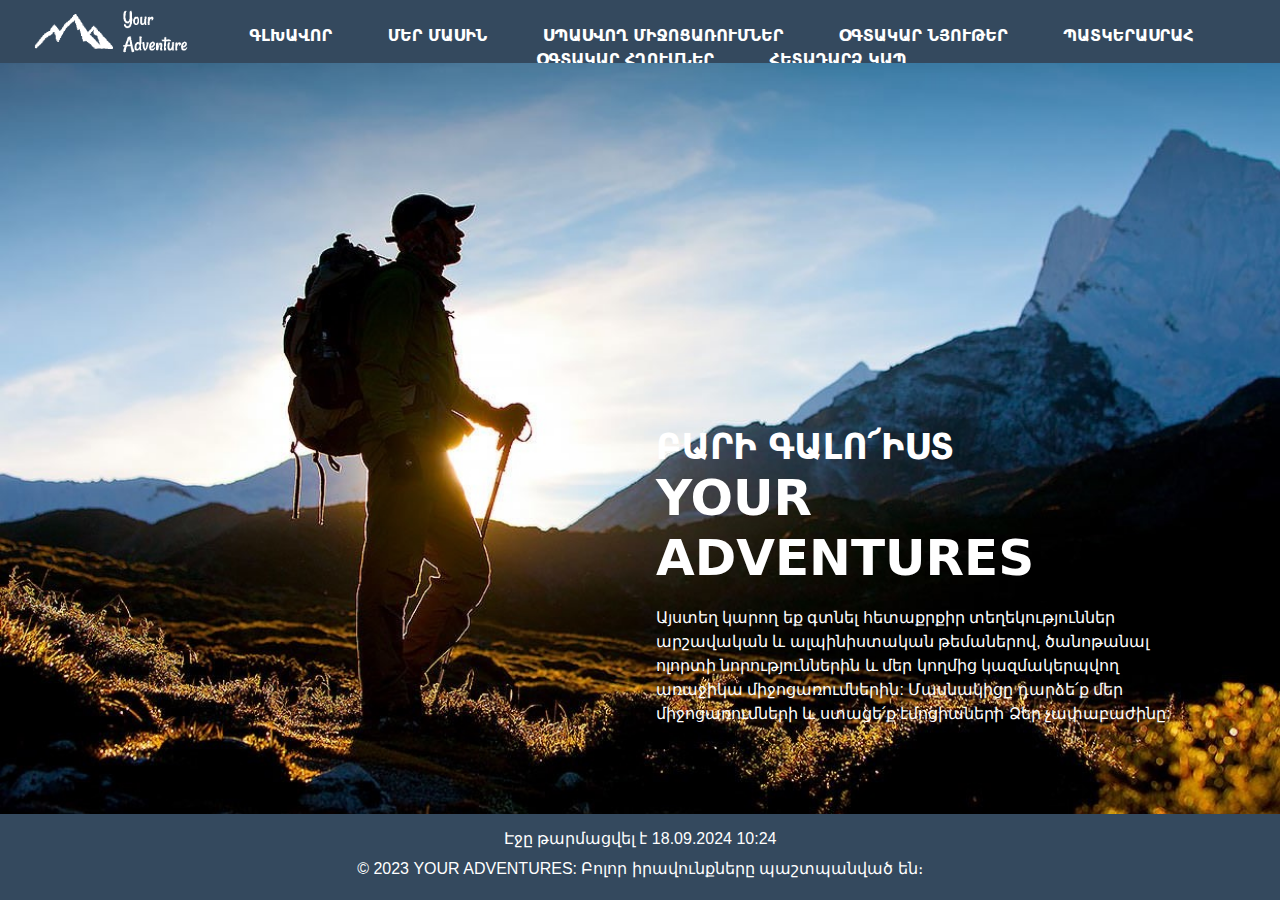
<file: index.html>
<!DOCTYPE html>
<html lang="en">

<head>
    <meta charset="UTF-8">
    <meta name="viewport" content="width=device-width, initial-scale=1.0">
    <link href="https://cdn.jsdelivr.net/npm/bootstrap@5.3.0-alpha1/dist/css/bootstrap.min.css" rel="stylesheet"
        integrity="sha384-KE6G9xcOFAYuUT3BAFxrgnFbJHtvJg4VaZAi+GQ4pLRNF1wt6K8w6Nz4nDPnUyIY" crossorigin="anonymous">
    <title>Your Adventures Begin Here</title>
    <link rel="stylesheet" href="style.css">
    <link href="https://cdn.jsdelivr.net/npm/bootstrap@5.3.0/dist/css/bootstrap.min.css" rel="stylesheet">
    <link href="https://cdn.jsdelivr.net/npm/bootstrap@5.3.0-alpha1/dist/css/bootstrap.min.css" rel="stylesheet">
</head>

<body>
    <div data-include-html="header.html"></div>
    <div class="index-header">
        <img class="main-image" src="./img/1.jpg" alt="Not Found">
        <div class="welcome-section-wrp">
            <h2 class="article">ԲԱՐԻ ԳԱԼՈ՜ԻՍՏ <br><span>YOUR ADVENTURES</span></h2>
            <p>
                Այստեղ կարող եք գտնել հետաքրքիր տեղեկություններ արշավական և
                ալպինիստական թեմաներով, ծանոթանալ ոլորտի նորություններին և մեր կողմից կազմակերպվող առաջիկա
                միջոցառումներին:
                Մասնակիցը դարձե՛ք մեր միջոցառումների և ստացե՛ք էմոցիաների Ձեր չափաբաժինը:
            </p>
        </div>
    </div>

    <footer>
        <p class="copyright">Էջը թարմացվել է 18.09.2024 10:24 <br />© 2023 YOUR ADVENTURES: Բոլոր իրավունքները
            պաշտպանված են։</p>
    </footer>
    <script src="include.js"></script>
</body>

</html>
</file>
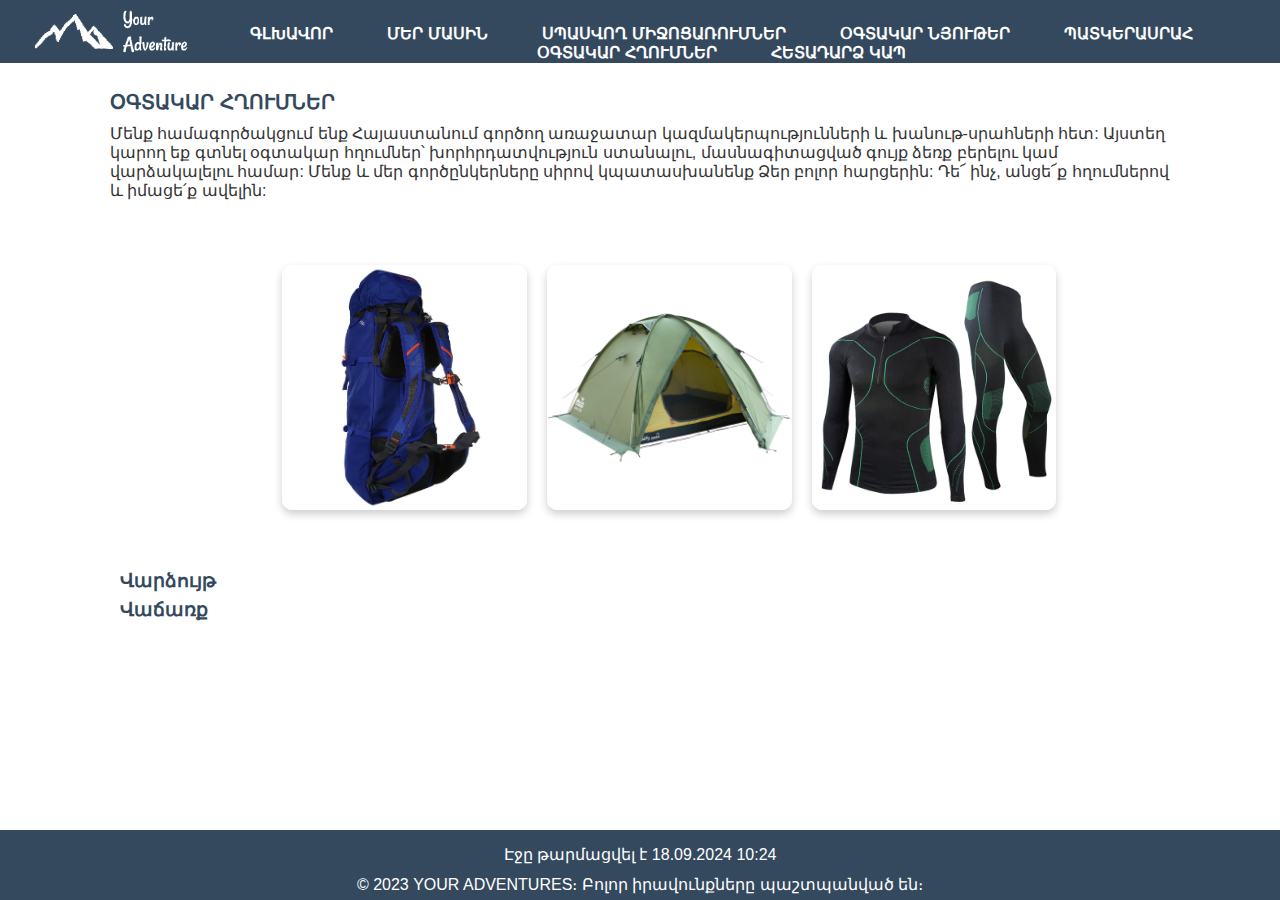
<file: articles.html>
<!DOCTYPE html>
<html lang="en">

<head>
    <meta charset="UTF-8">
    <meta name="viewport" content="width=device-width, initial-scale=1.0">
    <title>Your Adventures Begin Here</title>
    <link rel="stylesheet" href="style.css">
</head>

<body>
    <div data-include-html="header.html"></div>

    <section id="articles">
        <div class="article">ՕԳՏԱԿԱՐ ՀՂՈՒՄՆԵՐ</div>
        <div>
            <p>Մենք համագործակցում ենք Հայաստանում գործող առաջատար կազմակերպությունների և խանութ-սրահների հետ: Այստեղ
                կարող եք գտնել օգտակար հղումներ՝ խորհրդատվություն ստանալու, մասնագիտացված գույք ձեռք բերելու կամ
                վարձակալելու համար: Մենք և մեր գործընկերները սիրով կպատասխանենք Ձեր բոլոր հարցերին: Դե՜ ինչ, անցե՜ք հղումներով
                և իմացե՛ք ավելին:</p>

        </div>

        <div class="welcome-image-wrapper">
            <img class="welcome-img" src="./img/5.png" alt="Not Found">
            <img class="welcome-img" src="./img/4.jpg" alt="Not Found">
            <img class="welcome-img" src="./img/6.jpg" alt="Not Found">
        </div>
        </div>
        <div class="text-wrp">
            <h3 class="first"> <a href="https://camp.am/product-category/vardzuyt/"> Վարձույթ</a></h3>
            <h3> <a href="https://camp.am/product-category/turistakan-paraganer/"> Վաճառք</a> </h3>
        </div>
    </section>

    <footer>
        <p class="copyright">Էջը թարմացվել է 18.09.2024 10:24 <br />© 2023 YOUR ADVENTURES։ Բոլոր իրավունքները
            պաշտպանված են։</p>
    </footer>
    <script src="include.js"></script>
</body>

</html>
</file>
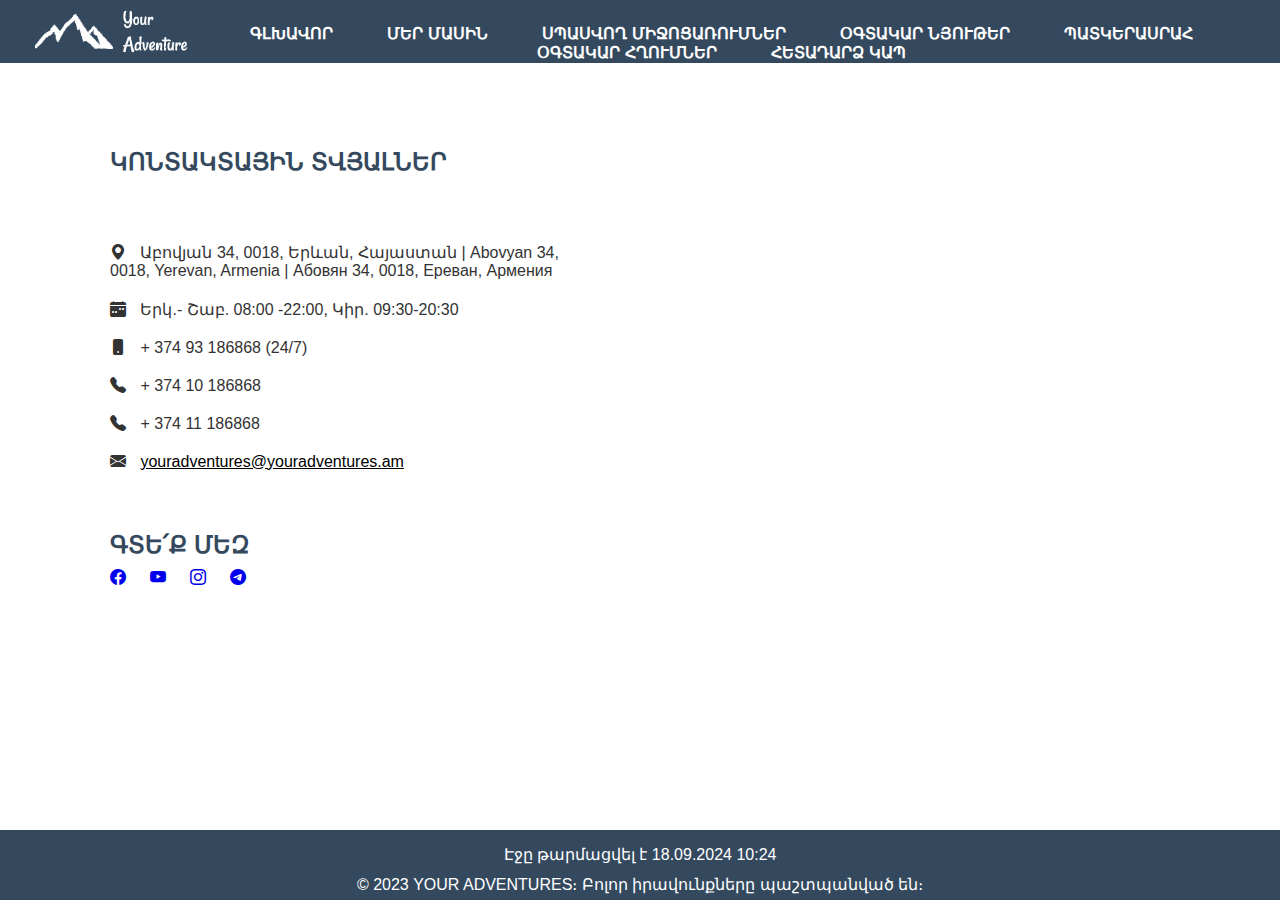
<file: contact.html>
<!DOCTYPE html>
<html lang="en">

<head>
    <meta charset="UTF-8">
    <meta name="viewport" content="width=device-width, initial-scale=1.0">
    <title>Your Adventures Begin Here</title>
    <link rel="stylesheet" href="style.css">
    <link rel="stylesheet" href="https://cdn.jsdelivr.net/npm/bootstrap-icons@1.5.0/font/bootstrap-icons.css">
</head>

<body>
    <div data-include-html="header.html"></div>

    <section id="contact">
        <div class="contact_wrapper">
            <div class="element-info-box2 footer-box ">
                <h2 class="title">ԿՈՆՏԱԿՏԱՅԻՆ ՏՎՅԱԼՆԵՐ</h2>
                <div class="info-wrp">
                    <p class="desc contact-info-footer ">
                        <i class="bi bi-geo-alt-fill"></i>
                        Աբովյան 34, 0018, Երևան, Հայաստան | Abovyan 34, 0018, Yerevan, Armenia | Абовян 34, 0018,
                        Ереван, Армения
                    </p>
                    <p class="desc contact-info-footer ">
                        <i class="bi bi-calendar-week-fill"></i>
                        Երկ.- Շաբ. 08:00 -22:00, Կիր. 09:30-20:30
                    </p>
                    <p class="desc contact-info-footer ">
                        <i class="bi bi-phone-fill"></i>
                        + 374 93 186868 (24/7)
                    </p>
                    <p class="desc contact-info-footer ">
                        <i class="bi bi-telephone-fill"></i>
                        + 374 10 186868
                    </p>
                    <p class="desc contact-info-footer ">
                        <i class="bi bi-telephone-fill"></i>
                        + 374 11 186868
                    </p>
                    <p class="desc contact-info-footer ">
                        <i class="bi bi-envelope-fill"></i>
                        <a href="mailto:youradventures@youradventures.am" class="__cf_email__">
                            <span>youradventures@youradventures.am</span>
                        </a>
                    <h2 class="title-two">ԳՏԵ՛Ք ՄԵԶ</h2>
                    <div class="social-icons style" style="display: flex; gap: 10px;">
                        <a href="https://www.facebook.com/your-facebook-page" target="_blank">
                            <i class="bi bi-facebook"></i>
                        </a>
                        <a href="https://www.youtube.com/" target="_blank">
                            <i class="bi bi-youtube"></i>
                        </a>
                        <a href="https://www.instagram.com/your-instagram-page" target="_blank">
                            <i class="bi bi-instagram"></i>
                        </a>
                        <a href="https://t.me/your-telegram-channel" target="_blank">
                            <i class="bi bi-telegram"></i>
                        </a>
                    </div>
                </div>
            </div>
            <div class="map-div">
                <iframe
                    src="https://www.google.com/maps/embed?pb=!1m17!1m12!1m3!1d762.0177415244441!2d44.52053826967161!3d40.185234098217336!2m3!1f0!2f0!3f0!3m2!1i1024!2i768!4f13.1!3m2!1m1!2s!5e0!3m2!1shy!2sam!4v1727266082074!5m2!1shy!2sam"
                    width="600" height="450" style="border:0;" allowfullscreen="" loading="lazy"
                    referrerpolicy="no-referrer-when-downgrade">
                </iframe>
            </div>
        </div>
    </section>

    <footer>
        <p class="copyright">Էջը թարմացվել է 18.09.2024 10:24 <br />© 2023 YOUR ADVENTURES։ Բոլոր իրավունքները
            պաշտպանված են։</p>
    </footer>
    <script src="include.js"></script>
</body>

</html>
</file>
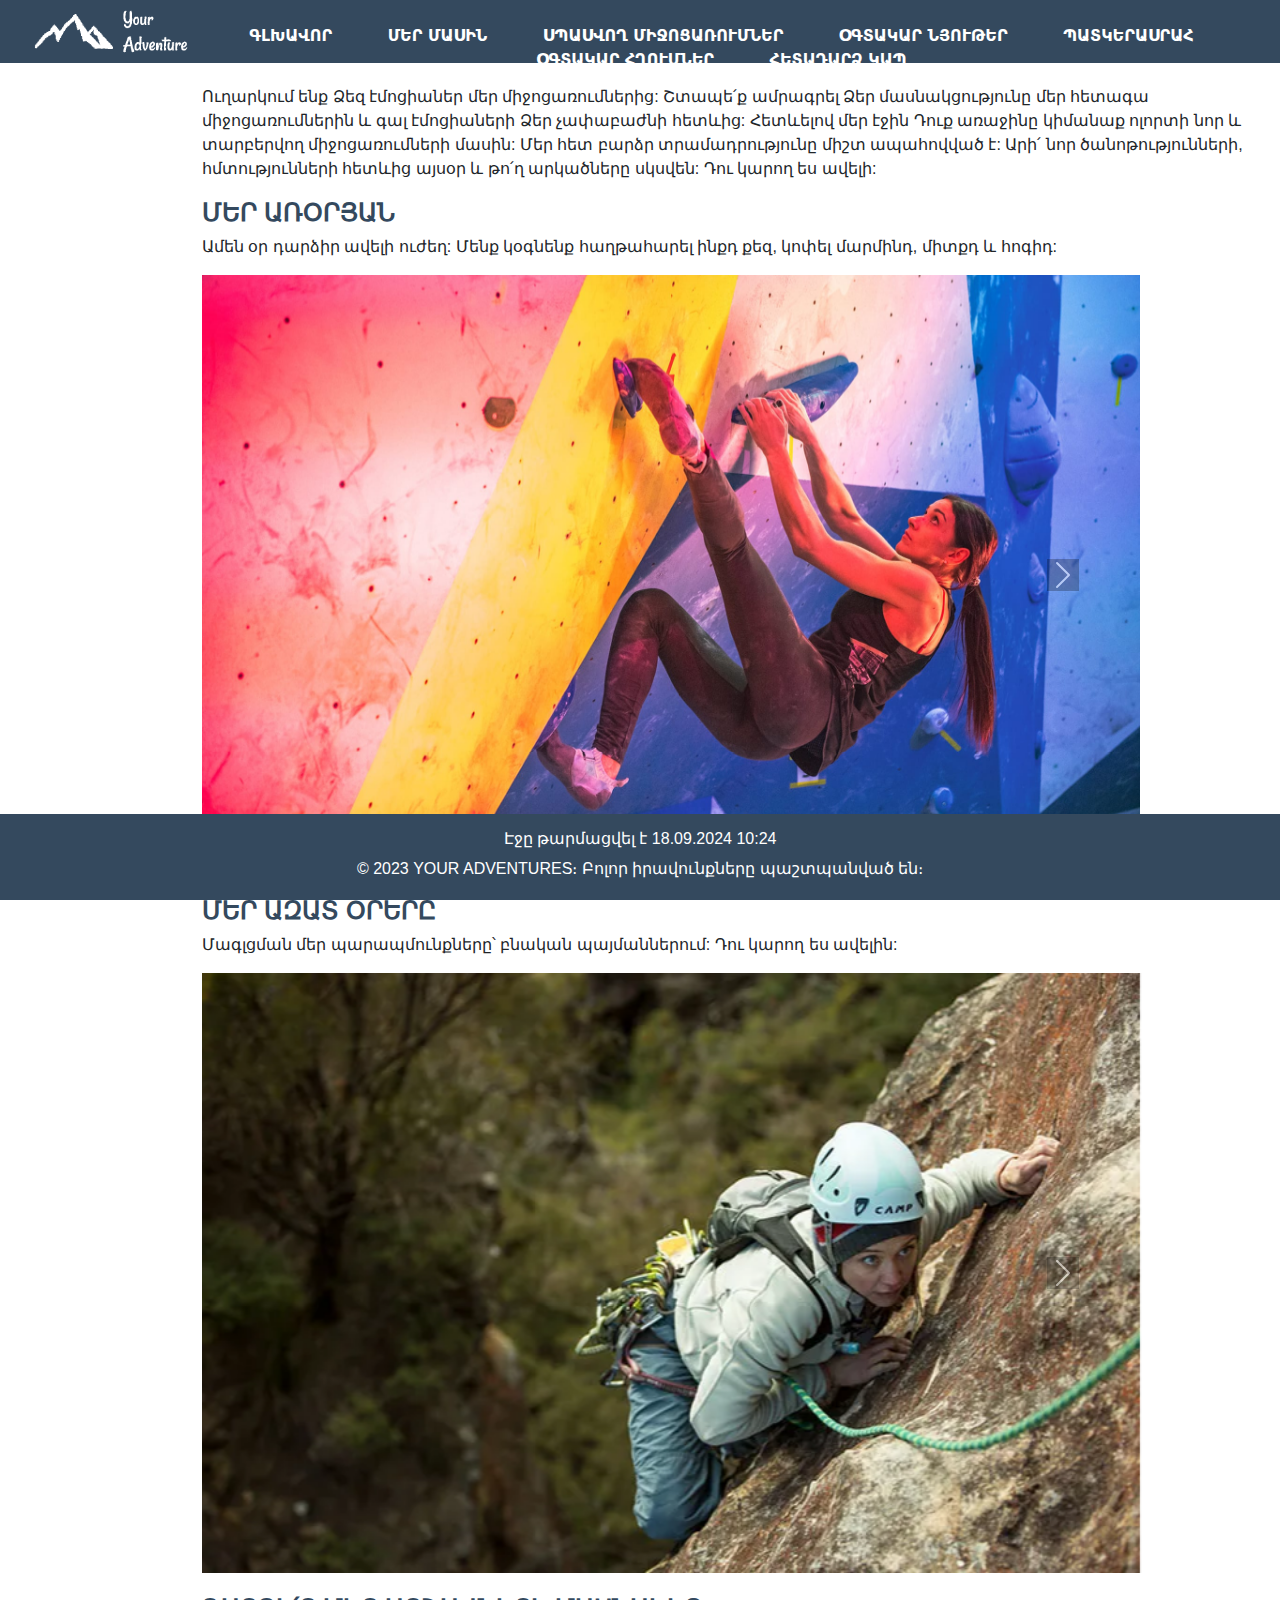
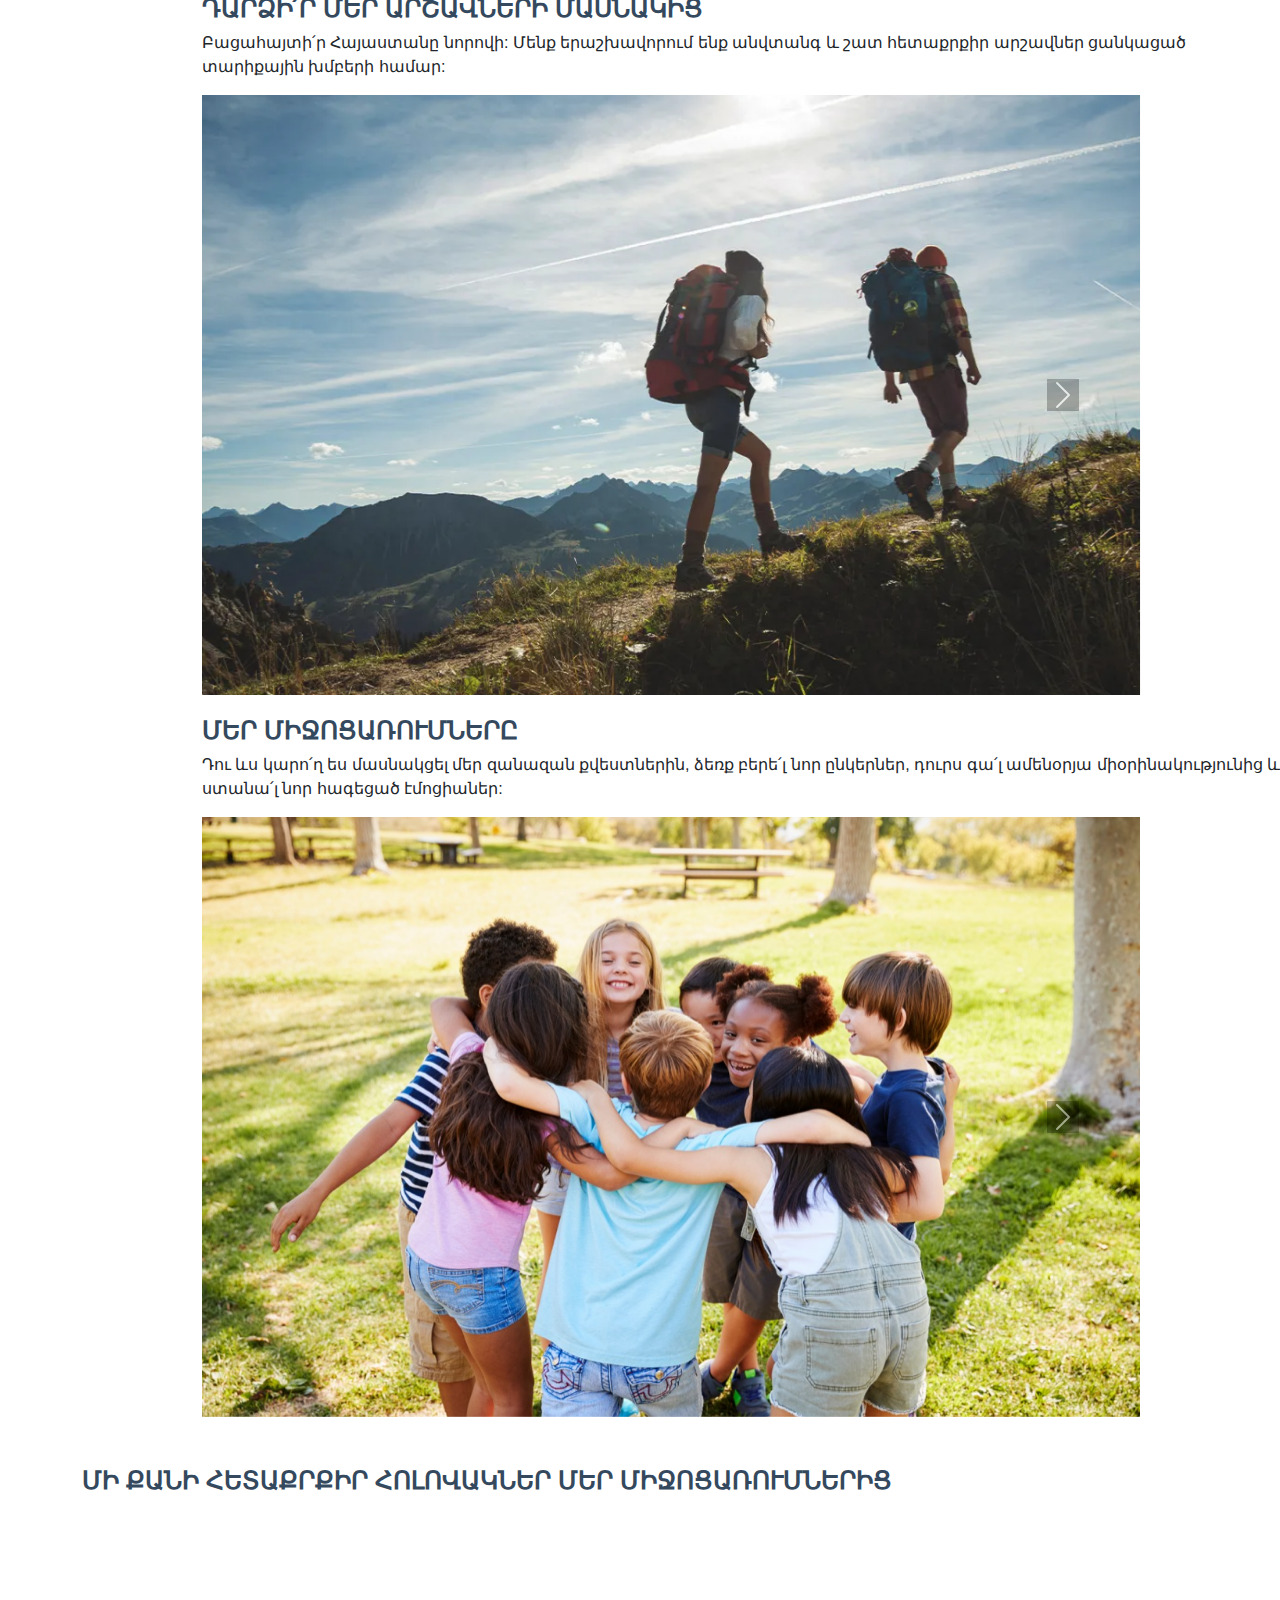
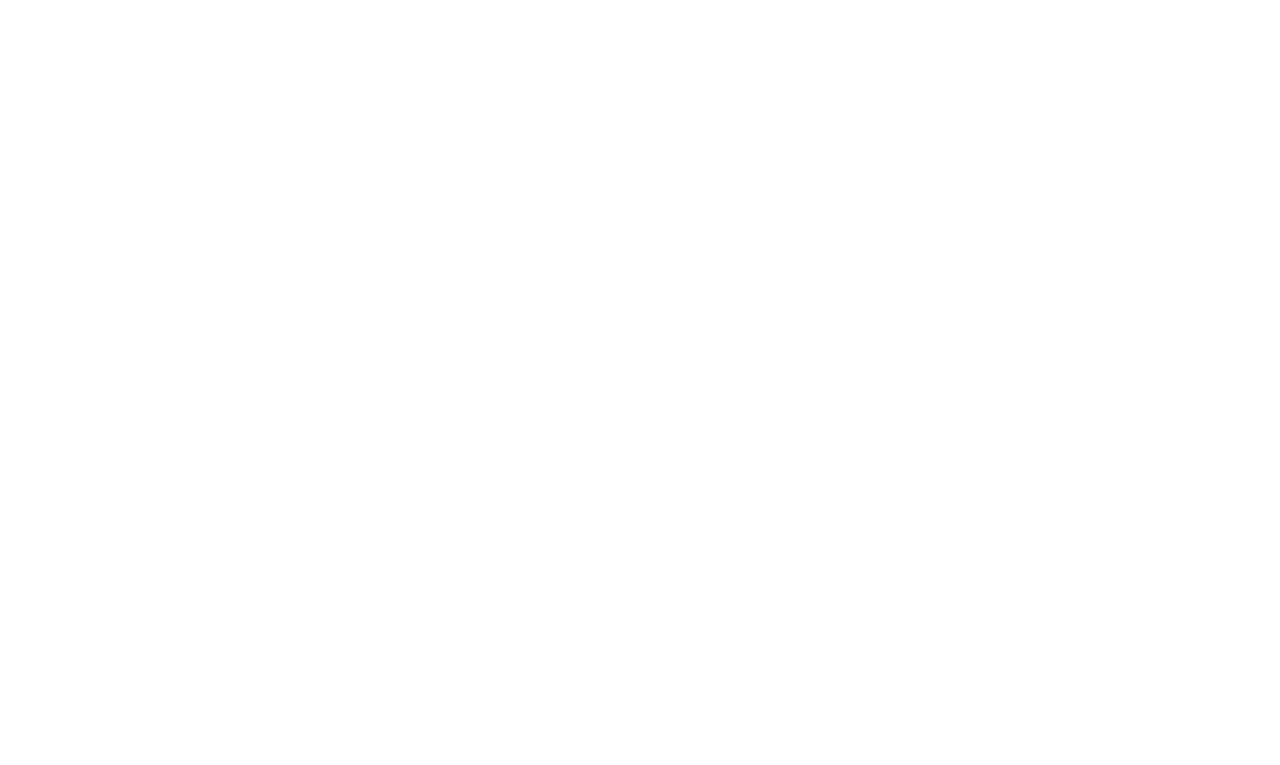
<file: gallery.html>
<!DOCTYPE html>
<html lang="en">

<head>
    <meta charset="UTF-8">
    <meta name="viewport" content="width=device-width, initial-scale=1.0">
    <title>Your Adventures Begin Here</title>
    <link rel="stylesheet" href="style.css">
    <link rel="stylesheet" href="https://cdn.jsdelivr.net/npm/bootstrap-icons@1.5.0/font/bootstrap-icons.css">
    <link href="https://cdn.jsdelivr.net/npm/bootstrap@5.3.0-alpha1/dist/css/bootstrap.min.css" rel="stylesheet">
</head>

<body>
    <div data-include-html="header.html"></div>
    <div class="gallery-wrapper">
        <p> Ուղարկում ենք Ձեզ էմոցիաներ մեր միջոցառումներից: Շտապե՛ք ամրագրել Ձեր մասնակցությունը մեր հետագա
            միջոցառումներին և գալ էմոցիաների Ձեր չափաբաժնի հետևից: Հետևելով մեր էջին Դուք առաջինը կիմանաք ոլորտի նոր և
            տարբերվող միջոցառումների մասին: Մեր հետ բարձր տրամադրությունը միշտ ապահովված է: Արի՛ նոր ծանոթությունների,
            հմտությունների հետևից այսօր և թո՛ղ արկածները սկսվեն: Դու կարող ես ավելի: </p>
        <h3> ՄԵՐ ԱՌՕՐՅԱՆ</h3>
        <p>Ամեն օր դարձիր ավելի ուժեղ: Մենք կօգնենք հաղթահարել ինքդ քեզ, կոփել մարմինդ, միտքդ և հոգիդ:</p>
        <div id="galleryCarousel1" class="carousel slide" data-bs-ride="carousel">
            <div class="carousel-inner">
                <div class="carousel-item active">
                    <img src="./img/gallery11.jpg" class="d-block" alt="Not Found">
                </div>
                <div class="carousel-item">
                    <img src="./img/gallery10.jpg" class="d-block" alt="Not Found">
                </div>
                <div class="carousel-item">
                    <img src="./img/gallery9.jpg" class="d-block" alt="Not Found">
                </div>
                <div class="carousel-item">
                    <img src="./img/gallery12.jpg" class="d-block" alt="Not Found">
                </div>
            </div>
            <button class="carousel-control-prev" type="button" data-bs-target="#galleryCarousel1" data-bs-slide="prev">
                <span class="carousel-control-prev-icon" aria-hidden="true"></span>
                <span class="visually-hidden">Previous</span>
            </button>
            <button class="carousel-control-next" type="button" data-bs-target="#galleryCarousel1" data-bs-slide="next">
                <span class="carousel-control-next-icon" aria-hidden="true"></span>
                <span class="visually-hidden">Next</span>
            </button>
        </div>
    </div>

    <div class="gallery-imgs">
        <h3>ՄԵՐ ԱԶԱՏ ՕՐԵՐԸ </h3>
        <p>Մագլցման մեր պարապմունքները՝ բնական պայմաններում: Դու կարող ես ավելին:</p>
        <div id="galleryCarousel2" class="carousel slide" data-bs-ride="carousel">
            <div class="carousel-inner">
                <div class="carousel-item active">
                    <img src="./img/gallery18.jpg" class="d-block" alt="Not Found">
                </div>
                <div class="carousel-item">
                    <img src="./img/gallery14.jpg" class="d-block" alt="Not Found">
                </div>
                <div class="carousel-item">
                    <img src="./img/gallery17.jpg" class="d-block" alt="Not Found">
                </div>
                <div class="carousel-item">
                    <img src="./img/gallery21.jpg" class="d-block" alt="Not Found">
                </div>
                <div class="carousel-item">
                    <img src="./img/gallery25.jpg" class="d-block" alt="Not Found">
                </div>
            </div>
            <button class="carousel-control-prev" type="button" data-bs-target="#galleryCarousel2" data-bs-slide="prev">
                <span class="carousel-control-prev-icon" aria-hidden="true"></span>
                <span class="visually-hidden">Previous</span>
            </button>
            <button class="carousel-control-next" type="button" data-bs-target="#galleryCarousel2" data-bs-slide="next">
                <span class="carousel-control-next-icon" aria-hidden="true"></span>
                <span class="visually-hidden">Next</span>
            </button>
        </div>
    </div>

    <div class="gallery-imgs">
        <h3>ԴԱՐՁԻ՛Ր ՄԵՐ ԱՐՇԱՎՆԵՐԻ ՄԱՍՆԱԿԻՑ</h3>
        <p>Բացահայտի՛ր Հայաստանը նորովի: Մենք երաշխավորում ենք անվտանգ և շատ հետաքրքիր արշավներ ցանկացած
            տարիքային խմբերի համար:</p>
        <div id="galleryCarousel3" class="carousel slide" data-bs-ride="carousel">
            <div class="carousel-inner">
                <div class="carousel-item active">
                    <img src="./img/gallery26.jpg" class="d-block" alt="Not Found">
                </div>
                <div class="carousel-item">
                    <img src="./img/gallery28.jpg" class="d-block" alt="Not Found">
                </div>
                <div class="carousel-item">
                    <img src="./img/gallery29.jpg" class="d-block" alt="Not Found">
                </div>
                <div class="carousel-item">
                    <img src="./img/gallery32.jpg" class="d-block" alt="Not Found">
                </div>
            </div>
            <button class="carousel-control-prev" type="button" data-bs-target="#galleryCarousel3" data-bs-slide="prev">
                <span class="carousel-control-prev-icon" aria-hidden="true"></span>
                <span class="visually-hidden">Previous</span>
            </button>
            <button class="carousel-control-next" type="button" data-bs-target="#galleryCarousel3" data-bs-slide="next">
                <span class="carousel-control-next-icon" aria-hidden="true"></span>
                <span class="visually-hidden">Next</span>
            </button>
        </div>
    </div>
    <div class="gallery-imgs">
        <h3>ՄԵՐ ՄԻՋՈՑԱՌՈՒՄՆԵՐԸ</h3>
        <p>Դու ևս կարո՛ղ ես մասնակցել մեր զանազան քվեստներին, ձեռք բերե՛լ նոր ընկերներ, դուրս գա՛լ ամենօրյա
            միօրինակությունից և ստանա՛լ նոր հագեցած էմոցիաներ: </p>
        <div id="galleryCarousel4" class="carousel slide" data-bs-ride="carousel">
            <div class="carousel-inner">
                <div class="carousel-item active">
                    <img src="./img/gallery41.jpg" class="d-block" alt="Not Found">
                </div>
                <div class="carousel-item">
                    <img src="./img/gallery37.jpg" class="d-block" alt="Not Found">
                </div>
                <div class="carousel-item">
                    <img src="./img/gallery39.jpg" class="d-block" alt="Not Found">
                </div>
            </div>
            <button class="carousel-control-prev" type="button" data-bs-target="#galleryCarousel4" data-bs-slide="prev">
                <span class="carousel-control-prev-icon" aria-hidden="true"></span>
                <span class="visually-hidden">Previous</span>
            </button>
            <button class="carousel-control-next" type="button" data-bs-target="#galleryCarousel4" data-bs-slide="next">
                <span class="carousel-control-next-icon" aria-hidden="true"></span>
                <span class="visually-hidden">Next</span>
            </button>
        </div>
    </div>
    <div class="container mt-5 custom-containers">
        <h3 class="video">ՄԻ ՔԱՆԻ ՀԵՏԱՔՐՔԻՐ ՀՈԼՈՎԱԿՆԵՐ ՄԵՐ ՄԻՋՈՑԱՌՈՒՄՆԵՐԻՑ</h3>
        <div class="row">
            <div class="col-12 col-md-3 mb-4">
                <div class="ratio ratio-16x9">
                    <iframe src="https://www.youtube.com/embed/plv8TkpD9u4" allowfullscreen></iframe>
                </div>
            </div>
            <div class="col-12 col-md-3 mb-4">
                <div class="ratio ratio-16x9">
                    <iframe src="https://www.youtube.com/embed/DY_CFvvz5SI" allowfullscreen></iframe>
                </div>
            </div>
            <div class="col-12 col-md-3 mb-4">
                <div class="ratio ratio-16x9">
                    <iframe src="https://www.youtube.com/embed/Ktqc_7QnUBQ" allowfullscreen></iframe>
                </div>
            </div>
            <div class="col-12 col-md-3 mb-4">
                <div class="ratio ratio-16x9">
                    <iframe src="https://www.youtube.com/embed/5o3CrVUS6-8" allowfullscreen></iframe>
                </div>
            </div>
        </div>

        <div class="row">
            <div class="col-12 col-md-3 mb-4">
                <div class="ratio ratio-16x9">
                    <iframe src="https://www.youtube.com/embed/GVgYtCUFfm8" allowfullscreen></iframe>
                </div>
            </div>
            <div class="col-12 col-md-3 mb-4">
                <div class="ratio ratio-16x9">
                    <iframe src="https://www.youtube.com/embed/abGPeeP6MAs" allowfullscreen></iframe>
                </div>
            </div>
            <div class="col-12 col-md-3 mb-4">
                <div class="ratio ratio-16x9">
                    <iframe src="https://www.youtube.com/embed/ZSh-02Ug0fc" allowfullscreen></iframe>
                </div>
            </div>
            <div class="col-12 col-md-3 mb-4">
                <div class="ratio ratio-16x9">
                    <iframe src="https://www.youtube.com/embed/MMA_v7h0rVU" allowfullscreen></iframe>
                </div>
            </div>
        </div>

        <div class="row">
            <div class="col-12 col-md-3 mb-4">
                <div class="ratio ratio-16x9">
                    <iframe src="https://www.youtube.com/embed/Xm3mtC1QQt0" allowfullscreen></iframe>
                </div>
            </div>
            <div class="col-12 col-md-3 mb-4">
                <div class="ratio ratio-16x9">
                    <iframe src="https://www.youtube.com/embed/roKs5L8k67w" allowfullscreen></iframe>
                </div>
            </div>
            <div class="col-12 col-md-3 mb-4">
                <div class="ratio ratio-16x9">
                    <iframe src="https://www.youtube.com/embed/1i6DONSjCC4" allowfullscreen></iframe>
                </div>
            </div>
            <div class="col-12 col-md-3 mb-4">
                <div class="ratio ratio-16x9">
                    <iframe src="https://www.youtube.com/embed/nXKb8ORbGNQ" allowfullscreen></iframe>
                </div>
            </div>
        </div>

        <div class="row">
            <div class="col-12 col-md-3 mb-4">
                <div class="ratio ratio-16x9">
                    <iframe src="https://www.youtube.com/embed/17FeGHD-cY8" allowfullscreen></iframe>
                </div>
            </div>
            <div class="col-12 col-md-3 mb-4">
                <div class="ratio ratio-16x9">
                    <iframe src="https://www.youtube.com/embed/Bc701DonyYc" allowfullscreen></iframe>
                </div>
            </div>
            <div class="col-12 col-md-3 mb-4">
                <div class="ratio ratio-16x9">
                    <iframe src="https://www.youtube.com/embed/xpSm9bt9Uqc" allowfullscreen></iframe>
                </div>
            </div>
        </div>
    </div>
    <script src="https://cdn.jsdelivr.net/npm/bootstrap@5.3.0-alpha1/dist/js/bootstrap.bundle.min.js"></script>
    <script src="https://code.jquery.com/jquery-3.6.0.slim.min.js"></script>
    <script src="https://cdn.jsdelivr.net/npm/@popperjs/core@2.11.6/dist/umd/popper.min.js"></script>
    <script src="https://stackpath.bootstrapcdn.com/bootstrap/5.3.0/js/bootstrap.min.js"></script>

    <script src="https://cdn.jsdelivr.net/npm/bootstrap@5.3.0-alpha1/dist/js/bootstrap.bundle.min.js"></script>
    <script src="include.js"></script>

    <footer>
        <p class="copyright">Էջը թարմացվել է 18.09.2024 10:24 <br />© 2023 YOUR ADVENTURES։ Բոլոր իրավունքները
            պաշտպանված են։</p>
    </footer>

</body>

</html>
</file>
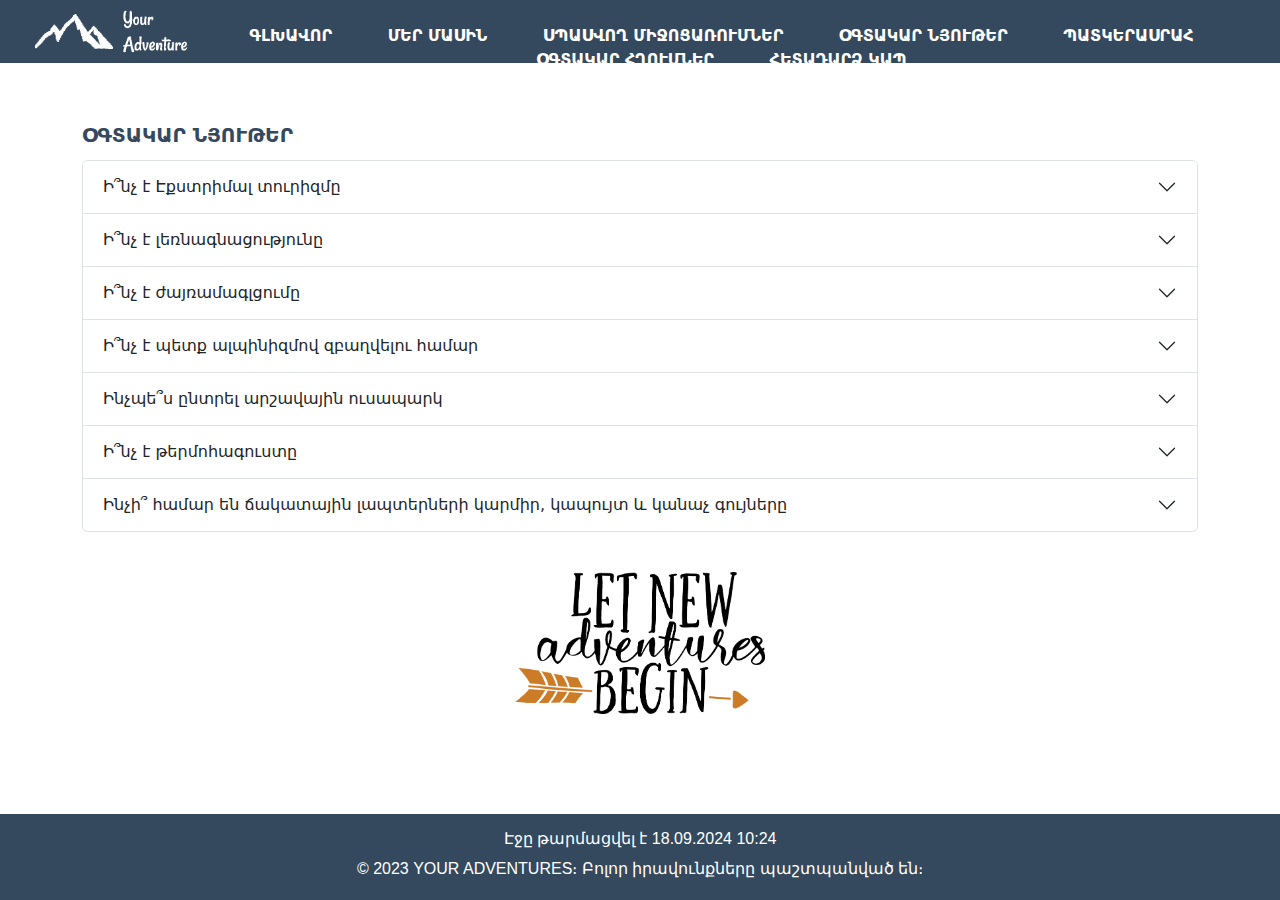
<file: materials.html>
<!DOCTYPE html>
<html lang="en">

<head>
    <meta charset="UTF-8">
    <meta name="viewport" content="width=device-width, initial-scale=1.0">
    <title>Your Adventures Begin Here</title>
    <link rel="stylesheet" href="style.css">
    <link rel="stylesheet" href="https://cdn.jsdelivr.net/npm/bootstrap-icons@1.5.0/font/bootstrap-icons.css">
    <link href="https://cdn.jsdelivr.net/npm/bootstrap@5.3.0-alpha1/dist/css/bootstrap.min.css" rel="stylesheet">
    <link href="https://fonts.googleapis.com/css2?family=Noto+Sans+Armenian:wght@400;700&display=swap" rel="stylesheet">
    <link href="https://stackpath.bootstrapcdn.com/bootstrap/5.3.0/css/bootstrap.min.css" rel="stylesheet">
    <link href="https://cdn.jsdelivr.net/npm/bootstrap@5.3.0-alpha1/dist/css/bootstrap.min.css" rel="stylesheet">

</head>

<body>
    <div data-include-html="header.html"></div>
    <div class="container mt-5 custom-container">
        <div class="article">ՕԳՏԱԿԱՐ ՆՅՈՒԹԵՐ</div>
        <div class="accordion" id="accordionExample">
            <div class="accordion-item">
                <h2 class="accordion-header" id="headingOne">
                    <button class="accordion-button collapsed" type="button" data-bs-toggle="collapse"
                        data-bs-target="#collapseOne" aria-expanded="false" aria-controls="collapseOne">
                        Ի՞նչ է Էքստրիմալ տուրիզմը
                    </button>
                </h2>
                <div id="collapseOne" class="accordion-collapse collapse" aria-labelledby="headingOne"
                    data-bs-parent="#accordionExample">
                    <div class="accordion-body">
                        Վերջին ժամանակներում ակտիվ զարգանում է արկածային տուրիզմը։ Սա տուրիզմի մի տեսակ է, որը միավորում
                        է ճանապարհորդության այն տեսակները, որոնք կապված են ակտիվ հանգստի հետ, որոնց նպատակն է ստանալ
                        նոր տպավորություններ և բարելավել ֆիզիկականը։ Արկածային տուրիզմի առանձին տեսակ է էքստրեմալ
                        տուրիզմը, որը գնալով դառնում է ավելի ու ավելի հայտնի ամբողջ աշխարհում։ Ավելի շատ մարդիկ են
                        ձգտում տեսնել ստորջրյա աշխարհի գեղեցկությունը, դահուկերով իջնել լեռան գագաթից և նույնիսկ ցատկել
                        պարաշյուտով։ Օրինակ Եվրոպայում տուրիզմի այս տեսակը շատ արագ զարգանում էր 1980-ականների վերջին և
                        1990-ականների սկզբին, Ռուսաստանում՝1990-ականների կեսերին, իսկ մեզ մոտ այն դեռ նոր է սկսում
                        զարգանալ։ Չնայած տարեց տարի տուրիզմի այս տեսակը դառնում է ավելի հայտնի, զբոսաշրջիկները
                        հիմնականում նախընտրում են այնպիսի տուրիզմի տեսակներ ինչպիսիք են, էքսկուրսային, ճանաչողական,
                        ծովափնյա և այլն։ Իսկ դրա պատճառն այն է, որ շատերը դեռ չգիտեն, թե ինչ է իր մեջ նեռարում էքստրեմալ
                        տուրիզմը, որտեղ կարելի է մեկնել և ինչքան դա կարժենա։ Այժմ Հայաստանում տուրիզմի այս տեսակը շատ
                        զարգացած չէ, բայց կան բոլոր նախադրյալները այստեղ այն զարգացնելու համար։ Վերջերս ամերիկյան
                        National Geographic կազմակերպությունը կատարել է վիճակագրություն տուրիզմի վերաբերյալ և պարզ է
                        դարձել, որ էքստրեմալ տուրիզմի լավ պայմաններ ունեցող երկրների մեջ Հայաստանը զբաղեցնում է 3-րդ
                        տեղը։ Հայաստանում մասնավորապես կարելի է զարգացնել ալպինիզմը։
                        Էքստրեմալ տուրիզմն էլ իր հերթին բաժանվում է որոշ տեսակների.<br>
                        • էքստրեմալ տուրիզմի ջրային տեսակներ<br>
                        • էքստրեմալ տուրիզմի ցամաքային տեսակներ<br>
                        • էքստրեմալ տուրիզմի լեռնային տեսակներ<br>
                        • էքստրեմալ տուրիզմի օդային տեսակներ<br>
                        • էքստրեմալ տուրիզմի էկզոտիկ տեասկներ

                    </div>
                </div>
            </div>
            <div class="accordion-item">
                <h2 class="accordion-header" id="headingTwo">
                    <button class="accordion-button collapsed" type="button" data-bs-toggle="collapse"
                        data-bs-target="#collapseTwo" aria-expanded="false" aria-controls="collapseTwo">
                        Ի՞նչ է լեռնագնացությունը
                    </button>
                </h2>
                <div id="collapseTwo" class="accordion-collapse collapse" aria-labelledby="headingTwo"
                    data-bs-parent="#accordionExample">
                    <div class="accordion-body">
                        Լեռնագնացություն կամ ալպինիզմ, ակտիվ հանգստի, զբոսաշրջության տեսակ, սպորտաձև, որի հիմնական
                        խնդիրը լեռնագագաթները բարձրանալն ու սուր զգացողություններ վերապրելն է։ Հին դարերում այն նաև
                        կազմել է կրոնական ծեսի մաս։
                        Լեռնագնացության ակտիվ հանգիստի ու սպորտային ուղղությունները, չնայած միևնույն նպատակի ծառայելուն,
                        էականորեն տարբերվում են իրենց դրսևորման և ներկայացման ձևերով։
                        Լեռներ բարձրանալը և այնտեղ գտնվելը ճիշտ կազմակերպման դեպքում ամրապնդում են մարզիկի առողջությունը
                        և ակտիվ հանգստի միջոց են։ Բարձրլեռնային վերելքները կապված են նյարդային և ֆիզիոլոգիական մեծ
                        լարվածության հետ։ Կատարվում են ցածր մթնոլորտային ճնշման, ջերմաստիճանի տատանումների, օդի
                        խոնավության, ուժեղ քամիների, բարձր ուլտրամանուշակագույն ճառագայթման պայմաններում։
                        Ալպինիստը ստիպված է երկար ժամանակ քայլել մեծ բեռով։ Վերելքների ժամանակ օրգանիզմի վրա ազդող
                        գլխավոր գործոնը թթվածնաքաղցն է, որից կտրուկ խանգարվում են շնչառական և սիրտանոթային համակարգերին
                        ֆունկցիաները։ Առանձնապես բնորոշ է շնչառության հաճախացումը, դրա ռիթմի և խորության փոփոխությունը,
                        հաճախ խանգարվում են ախորժակը, քունը։
                        Ալպինիստի օրգանիզմի մի շարք համակարգերում և օրգաններում տեղի ունեցող փոփոխություններն ու
                        խանգարումները, որպես կանոն, ունեն ժամանակավոր, անցողիկ բնույթ և կախված են օրգանիզմի անհատական
                        հատկանիշներից ու մարզվածությունից։ Բարձրությանն ավելի հեշտ հարմարվելու համար նպատակահարմար է
                        աստիճան, կլիմայահարմարումը՝ տարբեր բարձրություններում տեղադրված ալպինիստական ճամբարներում։
                        Վերելքին կլիմայավարժվելու և նախապատրաստվելու տևողությունը որոշվում է դրա դժվարության աստիճանով։
                        Մասնակիցների ֆիզիկական և տեխնիկական անբավարար պատրաստվածությունը, խմբի ոչ ճիշտ ընտրված կազմը,
                        երթուղու դժվարության թերագնահատումը, անկարգապահությունը և անհամաձայնեցվածությունը, հանդերձանքի,
                        սննդի վատ որակն ու պակասը, չկարգավորված բժշկական հսկողությունը կարող են դժբախտ պատահարների
                        պատճառ դառնալ։ Ալպինիստների պատրաստման ծրագրի մեջ է մտնում ինքնաօգնության և փոխօգնության
                        եղանակների պարտադիր ուսուցումը։ Ալպինիստ, ճամբարների կենտրոնացման վայրերում ստեղծվում է մշտական
                        փրկարար ծառայություն։
                        Լեռնագնացությունը հանդիսանում է զբոսաշրջության կարևորագույն ուղղություններից մեկը և իր հերթին
                        բաժանվում կամ իր մեջ ընդգրկում է հետևյալ հիմնական ձևերը.<br>
                        • Լեռնագագաթների հաղթահարում<br>
                        • ժայռամագլցում<br>
                        • էքստրեմալ զբոսաշրջություն<br>
                        • էկոտուրիզմ<br>

                    </div>
                </div>
            </div>
            <div class="accordion-item">
                <h2 class="accordion-header" id="headingThree">
                    <button class="accordion-button collapsed" type="button" data-bs-toggle="collapse"
                        data-bs-target="#collapseThree" aria-expanded="false" aria-controls="collapseThree">
                        Ի՞նչ է ժայռամագլցումը
                    </button>
                </h2>
                <div id="collapseThree" class="accordion-collapse collapse" aria-labelledby="headingThree"
                    data-bs-parent="#accordionExample">
                    <div class="accordion-body">
                        Ժայռամագլցում (անգլ.՝ rock climbing), սպորտաձև և ակտիվ հանգստի ձև, երբ մասնակիցները մագլցում են
                        բնական ժայռերը կամ արհեստականորեն ստեղծված ժայռապատերը։ Նպատակը լեռանգագաթին կամ նախապես
                        սահմանված երթուղու վերջնակետին հասնելն է։
                        20-րդ դարի կեսերից այն մասամբ առանձնացավ ալպինիզմից՝ որպես առանձին ճյուղ։ Ալպինիզմում լեռան
                        գագաթ տանող երթուղին կարող է ընտրված լինել ժայռերի վրայով, և այդ դեպքում վերելքը կոչվում է
                        տեխնիկական ալպինիզմ, ինչը ներառում է ժայռամագլցման (երբեմն նաև միքս մագլցման) բոլոր տարրերը։
                        Ի տարբերություն տեխնիկական ալպինիզմի, ժայռամագլցման ժամանակ բարձրանում են ոչ թե լեռան, այլ
                        ժայռային գոյացության կատարին, իսկ երբեմն մագլցման երթուղին կարող է վերջանալ ժայռի միջնամասում,
                        քանի որ ապարի վատ որակը կատարին հասնելը կարող է դարձնել ոչ նպատակահարմար։
                        Ժայռամագլցում՝ Շվեյցարիայում
                        Ժայռամագլցումը ֆիզիկական և մտավոր կարողություններ պահանջող գործունեություն է, որի ժամանակ
                        փորձության են ենթարկվում մագլցողի ուժը, հուզակամային կայունությունը, դիմացկունությունը,
                        ճկունությունը և հավասարակշռությունը։ Պատկերավոր մտածողությունը և ստեղծագործական միտքը որոշիչ դեր
                        են խաղում ժայռամագլցման մեջ։ Մագլցման տեխնիկային, հմտություններին և մագլցման գույքի օգտագործմանը
                        տիրապետելը վճռական են մագլցման երթուղիներն ապահով անցնելու համար։
                        Աշխարհի տարբեր մասերում ժայռերի լայն տեսականու և բազմազանության հիման վրա ժայռամագլցումը տարբեր
                        ոճերի և ենթատեսակների է բաժանվել, որոնք ներկայացված են ստորև։ Ժայռամագլցումը օլիմպիական երևույթ
                        չէ, սակայն ՄՕԿ-ի կողմից որպես մարզանք է ճանաչվում։

                    </div>
                </div>
            </div>
            <div class="accordion-item">
                <h2 class="accordion-header" id="headingFour">
                    <button class="accordion-button collapsed" type="button" data-bs-toggle="collapse"
                        data-bs-target="#collapseFour" aria-expanded="false" aria-controls="collapseFour">
                        Ի՞նչ է պետք ալպինիզմով զբաղվելու համար
                    </button>
                </h2>
                <div id="collapseFour" class="accordion-collapse collapse" aria-labelledby="headingFour"
                    data-bs-parent="#accordionExample">
                    <div class="accordion-body">
                        Ալիպինիստական հագուստ - Ալպինիստի հագուստը պետք է համապատասխանի վերելքի բարդությանը, լինի
                        թեթև, հարմար, հուսալի պաշտպանի ցրտից, քամուց, տեղումներից, ջերմաստիճանի տատանումներից և
                        անդրամանուշակագույն ճառագայթներից։ Պետք է ունենա նաև հատուկ կոշիկ (եռատամ սանրաձև սեպերով),
                        պաշտպան, ակնոց, թթվածնային սարքեր և այլն։
                        Սնունդ - Սնունդը պետք է լինի բարձր կալորիականության (օրական առնվազն 4500-5000 կկալ),
                        անհրաժեշտ է սնվել օրը 4-5 անգամ, հնարավորության դեպքում՝ տաք կերակուր։ Լեռնային պայմաններում
                        ածխաջրերը յուրացվում են ավելի լավ, քան ճարպերը, ուստի պետք է փոքրացնել օրաբաժնի ճարպային և
                        մեծացնել ածխաջրային մասը, դրան ավելացնել ապխտեղեն, շոկոլադ, շաքար, մեծ քանակությամբ վիտամին
                        C, B (խումբ), միրգ, պաքսիմատ և այլն։
                        Բժշկական հսկողություն - Ալպինիզմով զբաղվելիս պարտադիր է բժշկական խիստ հսկողությունը։
                        Ալպինիստ, ճամբարի բժիշկը կատարում է առաջնային հետազոտություն, ինչպես նաև բժշկական զննում՝
                        վերելքից առաջ և հետո, հսկում տարբեր կարգի դժվարության վերելքներին մասնակցելու
                        թույլտվությունը, հետևում է մարզիկների կլիմայահարմարման և հատուկ մարզման ճիշտ ռեժիմին,
                        կազմում սննդի օրաբաժին։ Առաջին կարգի բարդության վերելքին թույլատրվում է մասնակցել 17
                        տարեկանից ոչ ցածր պատանիներին ու աղջիկներին, բարձրլեռնային վերելքներին (6500 մ և ավելի)՝ 24
                        տարեկանից հետո, շատ բարձրլեռնային վերելքներին՝ միայն փորձված ալպինիստներին։

                    </div>
                </div>
            </div>
            <div class="accordion-item">
                <h2 class="accordion-header" id="headingFive">
                    <button class="accordion-button collapsed" type="button" data-bs-toggle="collapse"
                        data-bs-target="#collapseFive" aria-expanded="false" aria-controls="collapseFive">
                        Ինչպե՞ս ընտրել արշավային ուսապարկ
                    </button>
                </h2>
                <div id="collapseFive" class="accordion-collapse collapse" aria-labelledby="headingFive"
                    data-bs-parent="#accordionExample">
                    <div class="accordion-body">
                        Տարողունակ ուսապարկը զբոսաշրջության իրական խորհրդանիշն է: Արշավի ժամանակ դա հանդերձանքի
                        գրեթե կարևորագույն մասն է, որը կոշիկների հետ միասին, որոշում է, թե որքան հարմարավետ կլինեն
                        ձեր արշավները: Ուսապարկ ընտրելիս պետք է լրջորեն հաշվի առնել մի քանի հանգամանք, այնուհետև
                        ձեռք բերել նախընտրելի տեսակը:
                        Ուսապարկի ծավալից է կախված, թե որքան հանդերձանք, հագուստ և մթերք հնարավոր կլինի տեղավորել
                        ներսում: Ուսապարկի ծավալն արտահայտվում է լիտրերով, որոնք հաճախակի նշված են լինում մոդելի
                        անվան մեջ: Հաճախ հենց ծավալով է որոշվում, թե որ տեսակին է պատկանում ուսապարկը։
                        Ընտրությունը կախված է երկու հիմնական գործոններից.
                        Արշավների և ճանապարհորդությունների տևողությունը և բնույթը: Ուսապարկը ձեզ անհրաժեշտ է մեկօրյա
                        զբոսանքների՞, թե՞ մի քանի օր, շաբաթ տևող արշավների համար: Դուք պատրաստվում եք օգտագործել այն
                        տարվա 4 եղանակներին, տարբեր բարդության ուղիների ժամանա՞կ, թե՞ միայն ամառային թեթև
                        արշավներին:
                        Տեղափոխվող հանդերձանքի ծավալը և քաշը: Ինչպիսի՞ն է ձեր հանդերձանքը՝ տաք, սակայն ծանրաքա՞շ,
                        թե՞ մաքսիմալ թեթև և կոմպակտ:
                        Ելնելով այս երկու գործոններից`կախված է ուսապարկի ծավալը: Այդ երկու գործոնները պայմանականորեն
                        անվանենք «Դասական ուսապարկ» և «Թեթևացված ուսապարկ»:
                        Առաջին տարբերակի դեպքում պատկերացնում ենք, որ ուսապարկում կարող է լինել հանդերձանքի լիարժեք
                        հավաքածու, որը կապահովի անհրաժեշտ հարմարավետությունը և անվտանգությունը արշավի ժամանակ,
                        ներառյալ եղանակային պայմանները և շարժման գրաֆիկի հնարավոր փոփոխությունները: Երկրորդ
                        տարբերակի պարագայում գործադրվում են «Fast & Light» ոճը, որի դեպքում նվազագույնի է հասցնում
                        հանդերձանքի ծավալը և քաշը, նույնիսկ սեփական հարմարավետության հաշվին: Այս մոտեցումը պահանջում
                        է ինքնակազմակերպվածության բավական բարձր մակարդակ և արշավի երթուղու զգուշավոր կազմակերպումը և
                        պլանավորումը: Սակայն, եթե Ձեզ հաջողվի դա իրագործել, ուսապարկի թեթև ծավալի շնորհիվ դուք
                        կվայելեք Ձեր արշավը։
                        Ուսապարկի ծավալի ընտրությունը հեշտացնելու համար մենք որոշել ենք մի քանի աղյուսակ կազմել:
                    </div>
                </div>
            </div>
            <div class="accordion-item">
                <h2 class="accordion-header" id="headingSix">
                    <button class="accordion-button collapsed" type="button" data-bs-toggle="collapse"
                        data-bs-target="#collapseSix" aria-expanded="false" aria-controls="collapseSix">
                        Ի՞նչ է թերմոհագուստը
                    </button>
                </h2>
                <div id="collapseSix" class="accordion-collapse collapse" aria-labelledby="headingSix"
                    data-bs-parent="#accordionExample">
                    <div class="accordion-body">
                        Նախքան թերմոհագուստ ընտրելը եկեք պարզաբանենք, թե ի՞նչ է նշանակում «թերմոհագուստը» և ինչի
                        համար է այն անհրաժեշտ:
                        Թող «թերմո» տերմինը Ձեզ շփոթության մեջ չգցի, քանի որ մարմինը տաքացնելու գործառույթը այս
                        հագուստի գլխավոր նպատակը չէ: Հիմնական խնդիրը, որը լուծում է թերմոհագուստը՝ դա խոնավության
                        հեռացումն է մարմնից և, որպես հետևանք, մարմնի անհրաժեշտ ջերմաստիճանային հավասարակշռության
                        պահպանումը: Եվ, իհարկե, կախված նրանից, թե ինչքանով է ճիշտ ընտրված թերմոհագուստը, կախված է
                        բարձր հարմարավետության զգացումը՝ սպորտով զբաղվելիս: Սակայն, անհրաժեշտ է հաշվի առնել շատ
                        կարևոր մի պահ, թերմոհագուստը ճիշտ կաշխատի միայն երեք շերտերի կանոնի կիրառության դեպքում:
                        Հագուստի մեջ երեք շերտերի կանոնը կայանում է նրանում, որ հագուստն ընտրվում է այնպես, որ բոլոր
                        շերտերը աշխատում են միմյանց հետ փոխհամագործակցության մեջ հետևյալ կերպ.
                        –Թերմոհագուստը՝ դա առաջին, հիմնական շերտն է, որը խոնավությունը դուրս է բերում մարմնից
                        ապահովելով չորությունը, դրանով իսկ վերահսկելով ջերմափոխանակությունը: Թերմոհագուստի վրայից
                        հարկավոր է հագնել երկրորդ, կամ այլ կերպ ասած, միջին շերտի հագուստը, որի խնդիրն է պահպանել
                        ջերմությունը և փոխադրել խոնավությունը դեպի երրորդ շերտը: Որպես երկրորդ շերտ կարող են
                        օգտագործվել տարբեր տեսակի ֆլիսային նյութեր կամ բնական և սինթետիկ նյութերի խառնուրդներ:
                        Հագուստի երկրորդ՝ ջերմամեկուսացնող շերտից հետո գալիս է երրորդ՝ արտաքին շերտը, որի խնդիրն է
                        պաշտպանել մարմինը վատ եղանակային պայմանների արտաքին ազդեցություններից, ինչպես նաև
                        խոնավությունը հանել դուրս: Այս խնդիրների իրականացման համար կիրառվում են տարբեր թաղանթային
                        նյութեր:
                        Որպեսզի հագուստի բոլոր շերտերը աշխատեն, անհրաժեշտ է դրանք ճիշտ ընտրել: Քանի որ, եթե մեկ
                        շերտը չաշխատի, ապա այն կխանգարի մնացած բոլոր շերտերին,: Եվ թերմոհագուստը այս շղթայում շատ
                        կարևոր տեղ է զբաղեցնում:
                        Թերմոհագուստը պատրաստում են հատուկ կտորներից ըստ հատուկ տեխնոլոգիաների: Որպեսզի
                        թերմոհագուստը համապատասխանի վերը թվարկված բոլոր պահանջներին, այն պետք է ունենա գործվածքի
                        հատուկ եռաչափ կառուցվածք և կտորի բաղադրություն: Որպես կանոն, թերմոհագուստը կտորն ունի
                        բջիջային կառուցվածք, ընդ որում բջիջները, որոնք անմիջապես հպվում են մարմնին, դրանից հեռացնում
                        են խոնավությունը, իսկ վերին բջիջները նպաստում են դրա առավելագույն բաշխմանը հագուստի
                        մակերեսին և արագ գոլորշիացմանը՝ կապիլյարային արդյունքի հաշվին:
                        Թերմոհագուստը կարող է լինել միաշերտ, երկշերտ և ֆլիսային: Ճիշտ ընտրված թերմոհագուստը պետք է
                        ձիգ հպվի մարմնին: Այլապես խոնավությունը չի հեռացվի, այլ կաթիլներ կստեղծի և կգլորվի մարմնի
                        վրայով:
                        Թերմոհագուստի արտադրության մեջ կիրառվում են անկար տեխնոլոգիաներ կամ հարթ կարեր, որոնք
                        ապահովում են հագուստի հարմարավետ հպումը մարմնին: Թերմոհագուստը հիմնականում կարում են
                        սինթետիկ նյութերից: Բնական նյութերը (բամբակ, բուրդ) կիրառում են կամ ցուրտ եղանակների և
                        ստատիկ ծանրաբեռնվածությունների համար նախատեսված մոդելների արտադրության ժամանակ, կամ ամենօրյա
                        հագնելու համար:
                        Թերմոհագուստի բաղադրությունն ընտրելիս անհրաժեշտ է հաշվի առնել ակտիվության աստիճանը,
                        օգտագործման ջերմաստիճանային պայմանները, ինչպես նաև օրգանիզմի ջերմակարգավորման սեփական
                        յուրահատկությունները: Յուրաքանչյուր մարդու համար թերմոհագուստի ընտրությունն անհատական է,
                        քանի որ յուրաքանչյուր ոք ունի ջերմափոխանակության, հարմարավետության իր աստիճանը և այլն:
                        Թերմոհագուստը կարող է պատրաստված լինել սինթետիկ և բնական նյութերից:

                    </div>
                </div>
            </div>
            <div class="accordion-item">
                <h2 class="accordion-header" id="headingSeven">
                    <button class="accordion-button collapsed" type="button" data-bs-toggle="collapse"
                        data-bs-target="#collapseSeven" aria-expanded="false" aria-controls="collapseSeven">
                        Ինչի՞ համար են ճակատային լապտերների կարմիր, կապույտ և կանաչ գույները
                    </button>
                </h2>
                <div id="collapseSeven" class="accordion-collapse collapse" aria-labelledby="headingSeven"
                    data-bs-parent="#accordionExample">
                    <div class="accordion-body">
                        Շատերին հետաքրքրում է այն հարցը, թե ինչո՞ւ է Petzl ապրանքանիշի գրեթե բոլոր ճակատային
                        լապտերներում առկա կարմիր դիոդը: Բայց, չէ որ գոյություն ունի նաև TACTIKKA+RGB լապտերը, որտեղ առկա
                        է ոչ միայն կարմիր, այլև կապույտ և կանաչ դիոդները: Թե ինչի՞ համար են դրանք անհրաժեշտ, մենք
                        կպատմենք:
                        Շատերը չգիտեն, թե ինչի համար է լրացուցիչ կարմիր գույնը.
                        Միացնելով կարմիր խավար գույնը՝ վառ, կուրացնող լույս չես գցում ընկերոջ աչքերին սեղանի շուրջ կամ
                        վրանում, կամ ինքդ քո աչքերի մեջ՝ գիրք կարդալիս:
                        Կարելի է պայմանական ազդանշան ուղարկել՝ միացնելով կարմիր կամ կարմիր-թարթող գույնը։
                        Թույլ գունավոր լուսային դիոդը՝ կարմիր, կանաչ կամ կապույտ, չի խախտում գիշերային տեսողությունը: Չի
                        խանգարում տեսնել այն, ինչը մնացել է լուսային ճառագայթից դուրս: Մինչդեռ հզոր սպիտակ ճառագայթը,
                        արտացոլվելով առարկաներից, կուրացնում է աչքերը, թույլ չի տալիս տեսնել ոչինչ ճառագայթի սահմաններից
                        դուրս: Եվ նույնիսկ ոչ ուժեղ, շատ թույլ սպիտակ լույսը խանգարում է մեր գիշերային տեսողությանը:
                        Ահա, հենց այստեղ է անհրաժեշտ գունավոր լույսը:
                        Ինչու է համարվում, որ երեք գունավոր լուսային դիոդներով լապտերն ավելի լավն է, քան նույնը՝ մեկ
                        դիոդով: Tactikka+RGB լապտերում, բացի հիմնական սպիտակ լույսից, առկա են նաև երեք լրացուցիչ
                        գունավոր լուսային դիոդներ՝ կարմիր, կապույտ և կանաչ: Փոխելով լույսերը՝ կարող ես ընտրել առավել
                        օպտիմալը տվյալ լուսավորության և տվյալ վայրի համար:
                        • Օրինակ, երբ մանր ճյուղեր եք փնտրում խարույկի համար հայտնի է, որ կանաչ թույլ լուսավորությունը
                        թույլ է տալիս ավելի շատ մանրամասներ տեսնել, քան կարմիրը կամ, առավել ևս, սպիտակը:
                        • Կարմիր լուսային դիոդը խանգարում է տարբերակել բազմաթիվ գույներ, ի տարբերություն կանաչի կամ
                        կապույտի:
                        Ահա օրինակ լուսանկարներն արված են գրեթե միաժամանակ: Փոխելով ռեժիմները ճակատային լապտերի վրա:
                        Վերևի աջ անկյունում փայտեր են սպիտակ և կարմիր լույսի տակ դրանք չեն երևում, կանաչի տակ՝ թույլ են
                        երևում: Կապույտի տակ՝ հստակ են:
                        Մարդու տեսողությունը գրեթե հարյուր անգամ ավելի զգայուն է կանաչ և կապտականաչ գունային գամմաների
                        հանդեպ, քան այլ գույների: Այդ պատճառով թույլ կանաչ կամ կապույտ ճառագայթը մութ վայրում օգնում է
                        ավելի լավ կողմնորոշվել:
                        Սակայն, ուշադրություն դարձրեք, վառ կապույտ կամ կապտականաչ ճառագայթը, ի տարբերություն թույլի,
                        ցանկալի չէ: Հենց այդ նույն պատճառով, որ արտացոլանքը առարկաներից ավելի ուժեղ է «կուրացնում»
                        աչքերը, քան սպիտակը կամ կարմիրը:
                        Ահա ևս մեկ օրինակ: Տնակի պատի տակ, մոտավորապես մեջտեղում, կապույտ և կանաչ լույսերով նայելու
                        ժամանակ հնարավոր է տարբերակել ձյան վրա գտնվող նարնջագույն սկավառակը: Սպիտակ դիոդի լույսի ներքո
                        այն չի երևում: Կարմիրի ներքո՝ հազիվ է տարբերակվում:

                    </div>
                </div>
            </div>
        </div>
    </div>
    </div>

    </div>
    </div>
    <div class="logo-bottom">
        <img class="logo-bottom-section" src="./img/adventures.png" alt="Not Found">
    </div>

    <footer>
        <p class="copyright">Էջը թարմացվել է 18.09.2024 10:24 <br />© 2023 YOUR ADVENTURES։ Բոլոր իրավունքները
            պաշտպանված են։</p>
    </footer>
    <script src="https://cdn.jsdelivr.net/npm/bootstrap@5.3.0-alpha1/dist/js/bootstrap.bundle.min.js"></script>
    <script src="https://code.jquery.com/jquery-3.6.0.slim.min.js"></script>
    <script src="https://cdn.jsdelivr.net/npm/@popperjs/core@2.11.6/dist/umd/popper.min.js"></script>
    <script src="https://stackpath.bootstrapcdn.com/bootstrap/5.3.0/js/bootstrap.min.js"></script>
    <script src="include.js"></script>
</body>

</html>
</file>
<file: style.css>
* {
    box-sizing: border-box;
    margin: 0;
    padding: 0;
}

body {
    font-family: Arial, sans-serif;
    margin: 0;
    padding: 0;
    background-color: #f4f4f4;
    color: #333;
    min-height: 100vh;
}

header {
    position: relative;
    background-color: #34495E;
    color: #fff;
    padding: 10px 0;
    text-align: center;
    z-index: 1;
}

.adventures-title {
    font-size: 70px;
    color: black;
    font-weight: bold;
}

.logo-section {
    display: flex;
    align-items: center;
    justify-content: space-around;
    overflow: hidden;
    position: fixed;
    width: 100%;
    font-weight: bold;
    padding: 25px;
    height: 7%;
    z-index: 100;
}

.logo {
    text-align: start;
    font-weight: bold;
    width: 163px;
    transition: transform 0.3s ease, filter 0.3s ease;
}

.logo:hover {
    transform: scale(1.1);
    filter: brightness(1.2);
}
.logo-bottom-section {
    max-width: 250px;
}

.logo-bottom {
    display: flex;
    justify-content: center;
    width: 100%;
    margin-top: 40px;
}

header h1 {
    margin: 0;
}

nav ul {
    list-style: none;
    padding: 0;
}

nav ul li {
    display: inline;
    margin: 0 10px;
}

nav ul li a {
    color: #fff;
    text-decoration: none;
}

section {
    min-height: 100vh;
    padding: 90px 110px;
    background-color: #fff;
    border-radius: 5px;
}

#about {
    min-height: unset;
    padding-bottom: 0;
}

.copyright {
    line-height: 30px;
}

article {
    margin-bottom: 20px;
}

button.read-more {
    background-color: #333;
    color: #fff;
    border: none;
    padding: 10px 15px;
    cursor: pointer;
    border-radius: 5px;
}

button.read-more:hover {
    background-color: #555;
}

.welcome-img {
    object-fit: cover;
    width: 33%;
    height: 300px;
}

.desc.contact-info-footer {
    transition: color 0.3s;
    padding: 10px 0;
}

.desc.contact-info-footer:hover {
    color: #007bff;
}

.desc.contact-info-footer i {
    margin-right: 10px;
}

.desc.contact-info-footer:hover .bi,
.desc.contact-info-footer:hover .fa,
.desc.contact-info-footer:hover a {
    color: #007bff;
}

.__cf_email__ {
    color: #000;
}

.contact_wrapper {
    display: flex;
    justify-content: space-around;
    align-items: center;
}

.carousel-item img {
    object-fit: cover;
    height: 600px;
    width: 87%;
}

.carousel-control-prev-icon,
.carousel-control-next-icon {
    background-color: rgba(0, 0, 0, 0.5);
}

li {
    display: inline-block;
    margin: 10px;
}

li a {
    text-decoration: none;
    padding: 10px 15px;
    color: #000;
    border-radius: 5px;
    transition: background-color 0.3s ease;
}

li a:hover {
    background-color: #4e7092;;
    color: #fff;
}

.custom-containers {
    max-width: 1700px;
    height: 900px;
}

.carousel-control-prev span:first-child {
    margin-right: 173px;
}

.carousel-control-next span:first-child {
    margin-left: -273px;
}

.gallery-wrapper {
    margin-left: 202px;
    padding-top: 85px;
}

.gallery-imgs {
    margin-left: 202px;
    padding-top: 20px;
}

.welcome-img {
    width: 30%;
    height: auto;
    object-fit: cover;
    border-radius: 10px;
    box-shadow: 0 4px 8px rgba(0, 0, 0, 0.1);
    transition: transform 0.3s ease;
}

.welcome-img:hover {
    transform: scale(1.05);
}

.welcome-img {
    width: 30%;
    height: auto;
    object-fit: cover;
    border-radius: 10px;
    box-shadow: 0 4px 8px rgba(0, 0, 0, 0.2);
    transition: transform 0.3s ease;
}

.welcome-img:hover {
    transform: scale(1.05);
}

.welcome-logo {
    max-width: 200px;
    height: auto;
    margin-top: 20px;
    border-radius: 10px;
    box-shadow: 0 4px 8px rgba(0, 0, 0, 0.1);
}

.btn-custom {
    background-color: #007bff;
    border: none;
    color: #fff;
    padding: 10px 20px;
    border-radius: 5px;
    transition: background-color 0.3s ease;
}

.btn-custom:hover {
    background-color: #0056b3;
}

.container.custom-container {
    color: #34495E;
    padding-top: 120px;
    margin-top: 0 !important;
}

.index-header {
    position: relative;
    overflow: hidden;
}

.index-header .main-image {
    width: 100%;
    height: calc(100vh - 66px);
    object-fit: cover;
}

.index-header .welcome-section-wrp {
    position: absolute;
    bottom: 30%;
    right: 5%;
    padding: 40px;
    transform: translateY(50%);
    width: 600px;
    animation: appear 0.6s ease;
}

@keyframes appear {
    from {
        bottom: 0;
        opacity: 0;
    }
    to {
        bottom: 30%;
        opacity: 1;
    }
}


.index-header .welcome-section-wrp h2 {
    color: white;
    font-size: 35px;
}

.index-header p {
    color: white;
}

.index-header .welcome-section-wrp h2 span {
    font-size: 50px;
}


.container.chart {
    margin-top: 0 !important;
    margin-bottom: 0 !important;
    padding-top: 35px !important;
}

.articles_photo {
    display: flex;
    justify-content: center;
    gap: 20px;
    padding-top: 65px;
}

.articles_photo {
    display: grid;
    grid-template-columns: repeat(3, 1fr);
    gap: 10px;
}

.pic {
    max-width: 100%;
    height: auto;
}

.text-wrp {
    margin-top: 60px;
    bottom: 50px;
}

.welcome-image-wrapper {
    max-width: 77%;
    margin-left: 151px;
    display: flex;
    justify-content: center;
    gap: 20px;
    padding-top: 65px;
}

.nav-items {
    height: 15px !important;
}

.map-div {
    margin-top: 100px;
}

.title {
    margin-bottom: 111px;
}

.title-two {
    margin-top: 50px;
    padding-bottom: 10px;
}

.info-wrp {
    margin-top: -54px;
}

.gallery-wrapper h3 {
    color: #34495E;
    font-size: 25px;
    font-weight: bold;
    font-family: Arial, sans-serif;
}

p {
    font-family: Arial, sans-serif;
}

.gallery-imgs h3 {
    color: #34495E;
    font-size: 25px;
    font-weight: bold;
    font-family: Arial, sans-serif;
}

.video {
    color: #34495E;
    font-size: 25px;
    font-weight: bold;
    font-family: Arial, sans-serif;
}

h2,
h3 {
    color: #34495E;
}

h3 {
    font-weight: 500;
}

.text-wrp h3 {
    margin: 0;
}


.text-wrp a {
    font-weight: bold;
    text-decoration: none;
    color: #34495E;
    transition: color 0.3s ease, background-color 0.3s ease;
    padding: 5px 10px;
}

.first {
    padding-bottom: 7px;
}

.text-wrp a:hover {
    color: #2619a3;
    background-color: #ffffff;
    border-radius: 4px;
}

.copyright {
    position: relative;
    color: #fff;
    text-align: center;
}

footer {
    background-color: #34495E;
    color: #fff;
    text-align: center;
    padding-top: 10px;
    position: fixed;
    width: 100%;
    bottom: 0;
    display: flex;
    justify-content: center;
}

.style {
    gap: 24px !important;
}

.article {
    color: #34495E;
    font-weight: bold;
    font-size: 20px;
    padding-bottom: 10px;
}

.about-img img {
    width: 100%;
}
.card {
    height: 100%;
    transition: transform 0.3s, box-shadow 0.3s;
}

.card img {
    height: 250px;
    object-fit: cover;
}

.card:hover {
    transform: scale(1.05);
    box-shadow: 0 4px 20px rgba(0, 0, 0, 0.2);
}

body {
    background-color: #f8f9fa;
}

.events-section {
    padding: 100px 0;
}

.card {
    border: none;
    border-radius: 15px;
    transition: transform 0.3s, box-shadow 0.3s;
    background-color: #34495E;
    overflow: hidden;
}
.card:hover {
    transform: scale(1.05);
    box-shadow: 0 8px 30px rgba(158, 51, 117, 0.15);
}
.card img {
    border-top-left-radius: 15px;
    border-top-right-radius: 15px;
}
.card-body {
    padding: 20px;
    display: flex;
    flex-direction: column;
    justify-content: space-between;
    gap: 20px;
}

.card-body a {
    width: max-content;
}

.card-title {
    font-size: 1.4rem;
    font-weight: 700;
    color: #ffffff;
}

.card-body-content .card-text {
    font-size: 0.95rem;
    color: #ffffff;
}

.card-text {
    color: black;
}
.btn-primary {
    background: linear-gradient(135deg, #868ce4, #d5815a);
    border: none;
    border-radius: 30px;
    padding: 10px 20px;
}

.btn-primary:hover {
    background: linear-gradient(135deg, #6974d6, #4ba24f);
}
.section-title {
    font-size: 2.5rem;
    font-weight: 700;
    margin-bottom: 50px;
    color: #34495E;
}
</file>
